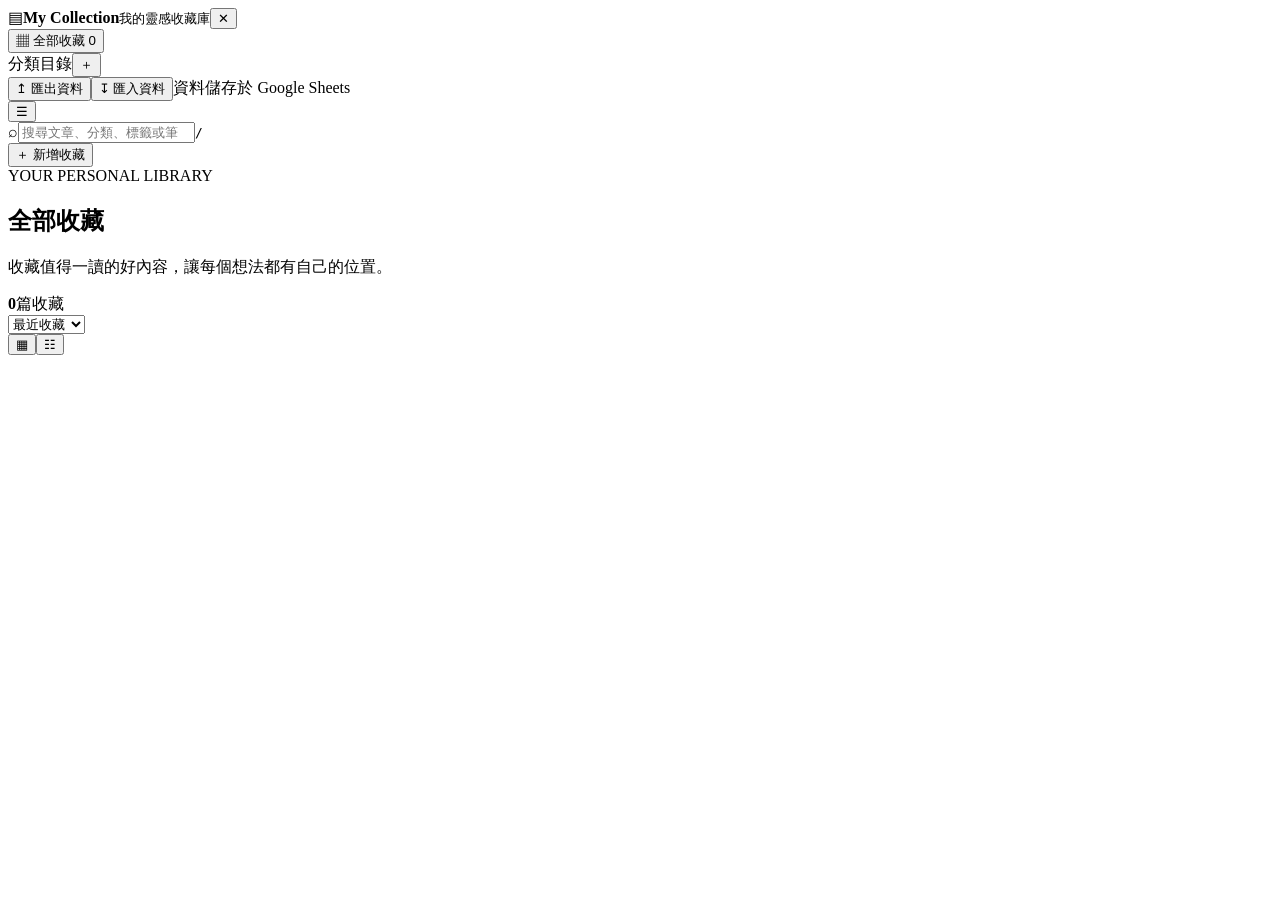
<file: Index.html>
<!doctype html>
<html lang="zh-Hant">
<head>
  <meta charset="utf-8">
  <meta name="viewport" content="width=device-width, initial-scale=1">
  <meta name="theme-color" content="#f8f8f5">
  <title>My Collection — 我的收藏庫</title>
  <?!= include("Styles"); ?>
</head>
<body>
  <div id="app" class="app-shell">
    <aside class="sidebar" id="sidebar">
      <header class="brand"><span class="brand-icon">▤</span><span><strong>My Collection</strong><small>我的靈感收藏庫</small></span><button id="closeSidebar" class="icon-btn mobile-only" title="關閉選單" aria-label="關閉選單">✕</button></header>
      <div class="sidebar-main">
        <button class="nav-all active" id="allArticles"><span>▦</span> 全部收藏 <span class="count" id="allCount">0</span></button>
        <div class="side-label"><span>分類目錄</span><button id="addRoot" class="small-icon-btn" title="新增主分類" aria-label="新增主分類">＋</button></div>
        <nav id="categoryTree" class="category-tree" aria-label="文章分類"></nav>
      </div>
      <footer class="sidebar-footer"><button id="exportData" class="footer-btn">↥ 匯出資料</button><button id="importData" class="footer-btn">↧ 匯入資料</button><input id="importFile" type="file" accept="application/json,.json" hidden><span class="footer-hint">資料儲存於 Google Sheets</span></footer>
    </aside>
    <div class="sidebar-backdrop" id="sidebarBackdrop"></div>
    <main class="main-content">
      <div class="topbar"><button id="menuSidebar" class="icon-btn mobile-only" title="開啟分類選單" aria-label="開啟分類選單">☰</button><div class="search-area"><span class="search-icon">⌕</span><input id="searchInput" type="search" placeholder="搜尋文章、分類、標籤或筆記..." autocomplete="off"><kbd>/</kbd></div><button id="newArticle" class="primary-btn">＋ <span>新增收藏</span></button></div>
      <div class="content-wrap">
        <section class="page-intro"><div class="eyebrow">YOUR PERSONAL LIBRARY</div><div class="intro-heading"><div><h1 id="pageTitle">全部收藏</h1><p id="pageSubtitle">收藏值得一讀的好內容，讓每個想法都有自己的位置。</p></div><div class="intro-count"><strong id="visibleCount">0</strong><span>篇收藏</span></div></div></section>
        <section class="toolbar"><div class="crumbs" id="breadcrumbs"></div><div class="toolbar-actions"><select id="sortSelect" aria-label="排序"><option value="newest">最近收藏</option><option value="oldest">最早收藏</option><option value="title">標題 A–Z</option></select><div class="view-switch" role="group" aria-label="顯示模式"><button id="gridView" class="active" aria-label="卡片檢視" title="卡片檢視">▦</button><button id="listView" aria-label="清單檢視" title="清單檢視">☷</button></div></div></section>
        <div id="articles" class="articles grid-view"></div>
        <div id="emptyState" class="empty-state" hidden><div class="empty-icon">◇</div><h2>還沒有找到文章</h2><p id="emptyDescription">換個關鍵字搜尋，或新增第一篇收藏吧。</p><button id="emptyAdd" class="secondary-btn">＋ 新增收藏</button></div>
      </div>
    </main>
  </div>

  <dialog id="articleDialog" class="modal"><form id="articleForm" method="dialog" novalidate><div class="modal-header"><div><span class="modal-eyebrow">COLLECTION</span><h2 id="articleDialogTitle">新增收藏</h2></div><button type="button" class="close-btn" data-close="articleDialog" aria-label="關閉">✕</button></div><div class="modal-body">
    <label for="articleUrl">文章網址 <span class="required">*</span></label><input id="articleUrl" type="url" placeholder="https://example.com/article" required><small class="field-help">請選擇分類；標題、摘要和封面若未填寫，GAS 將嘗試自動擷取。</small>
    <label for="articleTitle">文章標題</label><input id="articleTitle" placeholder="例如：值得收藏的 AI 工具整理">
    <label for="articleCategory">主要分類</label><select id="articleCategory"><option value="">請選擇分類</option></select>
    <label for="articleTags">標籤 <span class="muted">（用逗號分隔）</span></label><input id="articleTags" placeholder="AI 工具, 生產力, 網站資源">
    <label for="articleDescription">文章摘要</label><textarea id="articleDescription" rows="3" placeholder="這篇文章的重點是什麼？"></textarea>
    <label for="articleNotes">我的筆記</label><textarea id="articleNotes" rows="3" placeholder="收藏這篇文章的原因、自己的想法... "></textarea>
    <label for="articleImage">封面圖片網址 <span class="muted">（選填）</span></label><input id="articleImage" type="url" placeholder="https://example.com/image.jpg">
    <p id="articleFormError" class="error-text" hidden></p>
  </div><div class="modal-footer"><button type="button" class="secondary-btn" data-close="articleDialog">取消</button><button type="submit" class="primary-btn">儲存收藏</button></div></form></dialog>

  <dialog id="categoryDialog" class="modal small-modal"><form id="categoryForm" method="dialog" novalidate><div class="modal-header"><div><span class="modal-eyebrow">CATEGORIES</span><h2 id="categoryDialogTitle">新增分類</h2></div><button type="button" class="close-btn" data-close="categoryDialog" aria-label="關閉">✕</button></div><div class="modal-body"><label for="categoryName">分類名稱 <span class="required">*</span></label><input id="categoryName" maxlength="60" placeholder="例如：東京美食" required><label for="categoryParent">上層分類</label><select id="categoryParent"><option value="">無（主分類）</option></select><p class="field-help">選擇上層分類就能建立子分類；不限制分類層數。</p><p id="categoryFormError" class="error-text" hidden></p></div><div class="modal-footer"><button type="button" class="secondary-btn" data-close="categoryDialog">取消</button><button type="submit" class="primary-btn">儲存分類</button></div></form></dialog>

  <dialog id="detailDialog" class="modal detail-modal"><div class="modal-header"><div><span class="modal-eyebrow">SAVED ARTICLE</span><h2>收藏詳細資訊</h2></div><button type="button" class="close-btn" data-close="detailDialog" aria-label="關閉">✕</button></div><div id="detailContent" class="modal-body detail-body"></div><div class="modal-footer"><button id="deleteArticle" type="button" class="danger-text-btn">刪除</button><div class="footer-right"><button id="editArticle" type="button" class="secondary-btn">編輯</button><a id="openArticle" class="primary-btn link-btn" target="_blank" rel="noopener noreferrer">↗ 閱讀原文</a></div></div></dialog>

  <dialog id="confirmDialog" class="modal small-modal"><div class="modal-header"><div><span class="modal-eyebrow">CONFIRMATION</span><h2 id="confirmTitle">確認操作</h2></div><button type="button" class="close-btn" data-close="confirmDialog" aria-label="關閉">✕</button></div><div class="modal-body"><p id="confirmMessage"></p></div><div class="modal-footer"><button type="button" class="secondary-btn" data-close="confirmDialog">取消</button><button type="button" id="confirmAction" class="danger-btn">確認</button></div></dialog>
  <dialog id="loginDialog" class="modal small-modal"><form id="loginForm"><div class="modal-header"><div><span class="modal-eyebrow">PRIVATE LIBRARY</span><h2>連接我的收藏庫</h2></div></div><div class="modal-body"><p>輸入你在 GAS「指令碼屬性」設定的 API_TOKEN。金鑰只保存在這個分頁的 sessionStorage，不會寫入網站原始碼。</p><label for="apiToken">API_TOKEN</label><input id="apiToken" type="password" required autocomplete="off" placeholder="貼上你的私密金鑰"><p id="loginError" class="error-text" hidden></p></div><div class="modal-footer"><button class="primary-btn" type="submit">連接 Google Sheets</button></div></form></dialog><div id="toast" class="toast" role="status" aria-live="polite"></div>
  <?!= include("Script"); ?>
</body>
</html>
</file>
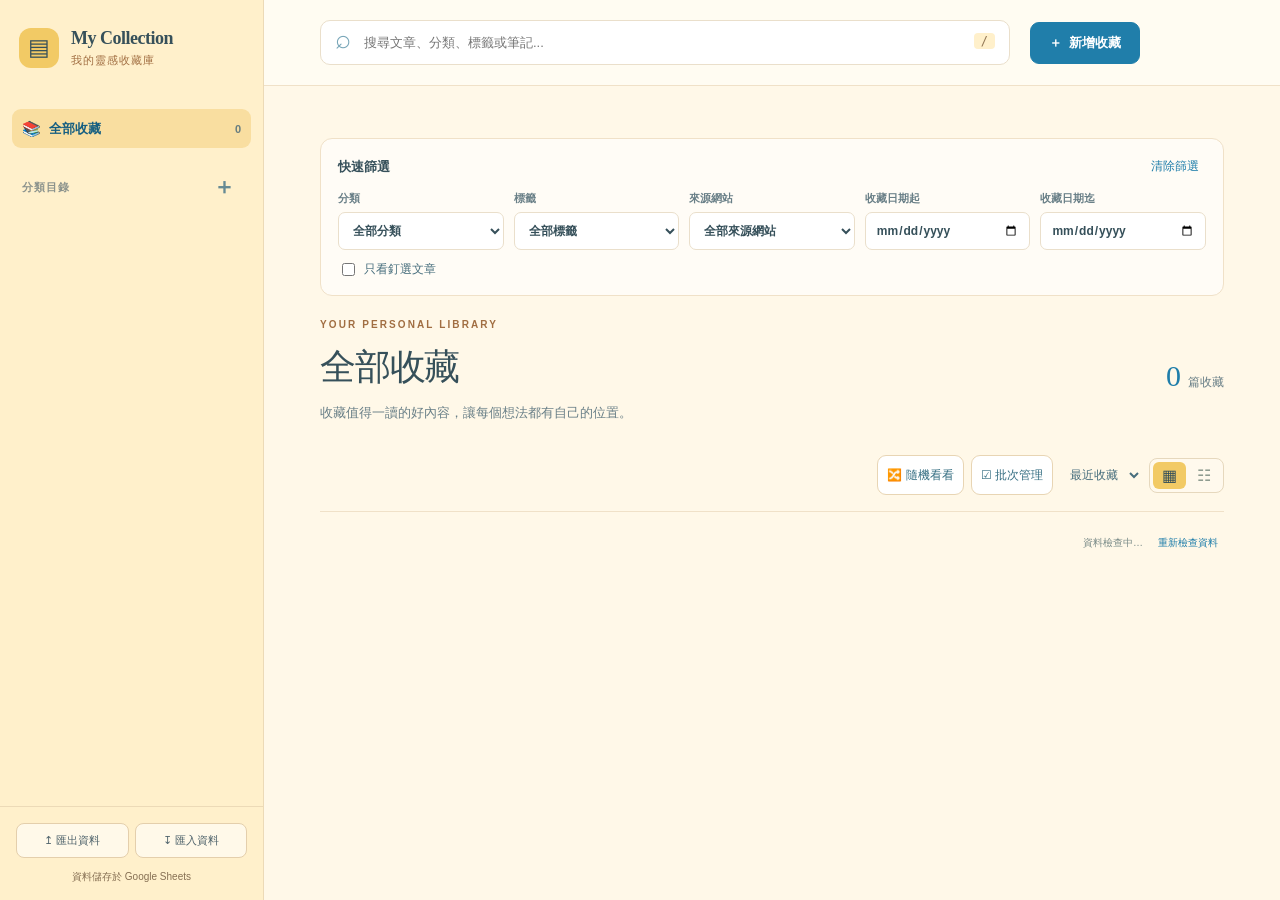
<file: index.html>
<!doctype html>
<html lang="zh-Hant">
<head>
  <meta charset="utf-8">
  <meta name="viewport" content="width=device-width, initial-scale=1">
  <meta name="theme-color" content="#FFF8E8">
  <title>My Collection — 我的收藏庫</title>
  <link rel="stylesheet" href="./style.css">
  <meta name="referrer" content="strict-origin-when-cross-origin">
</head>
<body>
  <div id="app" class="app-shell">
    <aside class="sidebar" id="sidebar">
      <header class="brand"><span class="brand-icon">▤</span><span><strong>My Collection</strong><small>我的靈感收藏庫</small></span><button id="closeSidebar" class="icon-btn mobile-only" title="關閉選單" aria-label="關閉選單">✕</button></header>
      <div class="sidebar-main">
        <button class="nav-all active" id="allArticles"><span class="nav-icon" aria-hidden="true">📚</span> 全部收藏 <span class="count" id="allCount">0</span></button>
        <div class="side-label"><span>分類目錄</span><button id="addRoot" class="small-icon-btn" title="新增主分類" aria-label="新增主分類">＋</button></div>
        <div class="favorite-categories" id="favoriteSection" hidden>
          <div class="side-label favorite-label">常用分類 <span class="favorite-hint">☆ 點星號加入</span></div>
          <div id="favoriteCategoryList"></div>
        </div>
        <nav id="categoryTree" class="category-tree" aria-label="文章分類"></nav>
      </div>
      <footer class="sidebar-footer"><button id="exportData" class="footer-btn">↥ 匯出資料</button><button id="importData" class="footer-btn">↧ 匯入資料</button><input id="importFile" type="file" accept="application/json,.json" hidden><span class="footer-hint">資料儲存於 Google Sheets</span></footer>
    </aside>
    <div class="sidebar-backdrop" id="sidebarBackdrop"></div>
    <main class="main-content">
      <div class="topbar"><button id="menuSidebar" class="icon-btn mobile-only" title="開啟分類選單" aria-label="開啟分類選單">☰</button><div class="search-area"><span class="search-icon">⌕</span><input id="searchInput" type="search" placeholder="搜尋文章、分類、標籤或筆記..." autocomplete="off"><kbd>/</kbd></div><button id="newArticle" class="primary-btn">＋ <span>新增收藏</span></button></div>
      <div class="content-wrap">
        <section class="filter-panel" aria-label="進階搜尋篩選">
          <div class="filter-heading"><strong>快速篩選</strong><button type="button" id="clearFilters" class="filter-clear">清除篩選</button></div>
          <div class="filter-grid">
            <label class="filter-field">分類
              <select id="filterCategory" aria-label="依分類篩選"><option value="">全部分類</option></select>
            </label>
            <label class="filter-field">標籤<select id="filterTag" aria-label="依標籤篩選"><option value="">全部標籤</option></select></label>
            <label class="filter-field">來源網站
              <select id="filterSource" aria-label="依來源網站篩選"><option value="">全部來源網站</option></select>
            </label>
            <label class="filter-field">收藏日期起
              <input type="date" id="filterDateStart" aria-label="收藏日期起">
            </label>
            <label class="filter-field">收藏日期迄
              <input type="date" id="filterDateEnd" aria-label="收藏日期迄">
            </label>
          </div>
          <label class="pinned-only"><input type="checkbox" id="filterPinned"> 只看釘選文章</label>
        </section>
        <section class="page-intro"><div class="eyebrow">YOUR PERSONAL LIBRARY</div><div class="intro-heading"><div><h1 id="pageTitle">全部收藏</h1><p id="pageSubtitle">收藏值得一讀的好內容，讓每個想法都有自己的位置。</p></div><div class="intro-count"><strong id="visibleCount">0</strong><span>篇收藏</span></div></div></section>
        <section class="toolbar"><div class="crumbs" id="breadcrumbs"></div><div class="toolbar-actions"><button type="button" class="secondary-btn compact-btn" id="randomExplore">🔀 隨機看看</button><button type="button" class="text-btn" id="exitExplore" hidden>結束探索</button><button type="button" class="secondary-btn compact-btn" id="batchToggle">☑ 批次管理</button><select id="sortSelect" aria-label="排序"><option value="newest">最近收藏</option><option value="oldest">最早收藏</option><option value="title">標題 A–Z</option><option value="updated">最近修改</option><option value="source">來源網站</option><option value="random">隨機排序</option></select><div class="view-switch" role="group" aria-label="顯示模式"><button id="gridView" class="active" aria-label="卡片檢視" title="卡片檢視">▦</button><button id="listView" aria-label="清單檢視" title="清單檢視">☷</button></div></div></section>
        <div id="batchToolbar" class="batch-toolbar" hidden>
          <span>已選 <strong id="selectedCount">0</strong> 篇</span>
          <button type="button" id="batchSelectAll">選取目前結果</button><button type="button" id="batchClear">清空</button>
          <select id="batchCategory" aria-label="批次移動的分類"><option value="">選擇目的分類</option></select>
          <button type="button" data-batch-action="move">移動分類</button>
          <button type="button" data-batch-action="addTags">新增標籤</button>
          <button type="button" data-batch-action="pin">全部釘選</button>
          <button type="button" data-batch-action="unpin">取消釘選</button>
          <button type="button" data-batch-action="delete" class="danger-outline">刪除選取</button>
        </div>
        <div class="health-panel"><span id="healthInfo">資料檢查中…</span><button type="button" id="repairData">重新檢查資料</button></div>
        <div id="articles" class="articles grid-view"></div>
        <div id="emptyState" class="empty-state" hidden><div class="empty-icon">◇</div><h2>還沒有找到文章</h2><p id="emptyDescription">換個關鍵字搜尋，或新增第一篇收藏吧。</p><button id="emptyAdd" class="secondary-btn">＋ 新增收藏</button></div>
      </div>
    </main>
  </div>

  <dialog id="articleDialog" class="modal"><form id="articleForm" method="dialog" novalidate><div class="modal-header"><div><span class="modal-eyebrow">COLLECTION</span><h2 id="articleDialogTitle">新增收藏</h2></div><button type="button" class="close-btn" data-close="articleDialog" aria-label="關閉">✕</button></div><div class="modal-body">
    <label for="articleUrl">文章網址 <span class="required">*</span></label><input id="articleUrl" type="url" placeholder="https://example.com/article" required><small class="field-help">請選擇分類；標題、摘要和封面若未填寫，GAS 將嘗試自動擷取。</small>
    <label for="articleTitle">文章標題</label><input id="articleTitle" placeholder="例如：值得收藏的 AI 工具整理">
    <label for="articleCategory">主要分類</label><select id="articleCategory"><option value="">請選擇分類</option></select>
    <label for="articleTags">標籤 <span class="muted">（用逗號分隔）</span></label><input id="articleTags" placeholder="AI 工具, 生產力, 網站資源">
    <label for="articleDescription">文章摘要</label><textarea id="articleDescription" rows="3" placeholder="這篇文章的重點是什麼？"></textarea>
    <label for="articleNotes">我的筆記</label><textarea id="articleNotes" rows="3" placeholder="收藏這篇文章的原因、自己的想法... "></textarea>
    <label for="articleImage">封面圖片網址 <span class="muted">（選填）</span></label><input id="articleImage" type="url" placeholder="https://example.com/image.jpg">
    <p id="articleFormError" class="error-text" hidden></p>
  </div><div class="modal-footer"><button type="button" class="danger-text-btn" id="deleteArticleFromDialog" hidden>刪除收藏</button><button type="button" class="secondary-btn" data-close="articleDialog">取消</button><button type="submit" class="primary-btn">儲存收藏</button></div></form></dialog>

  <dialog id="categoryDialog" class="modal small-modal"><form id="categoryForm" method="dialog" novalidate><div class="modal-header"><div><span class="modal-eyebrow">CATEGORIES</span><h2 id="categoryDialogTitle">新增分類</h2></div><button type="button" class="close-btn" data-close="categoryDialog" aria-label="關閉">✕</button></div><div class="modal-body"><label for="categoryName">分類名稱 <span class="required">*</span></label><input id="categoryName" maxlength="60" placeholder="例如：東京美食" required><label for="categoryParent">上層分類</label><select id="categoryParent"><option value="">無（主分類）</option></select><p class="field-help">選擇上層分類就能建立子分類；不限制分類層數。</p><p id="categoryFormError" class="error-text" hidden></p></div><div class="modal-footer"><button type="button" class="secondary-btn" data-close="categoryDialog">取消</button><button type="submit" class="primary-btn">儲存分類</button></div></form></dialog>


  <dialog id="confirmDialog" class="modal small-modal"><div class="modal-header"><div><span class="modal-eyebrow">CONFIRMATION</span><h2 id="confirmTitle">確認操作</h2></div><button type="button" class="close-btn" data-close="confirmDialog" aria-label="關閉">✕</button></div><div class="modal-body"><p id="confirmMessage"></p></div><div class="modal-footer"><button type="button" class="secondary-btn" data-close="confirmDialog">取消</button><button type="button" id="confirmAction" class="danger-btn">確認</button></div></dialog><div id="toast" class="toast" role="status" aria-live="polite"></div>
  <script src="./config.js"></script>
  <script src="./bridge-client.js"></script>
  <script src="./app.js"></script>
</body>
</html>
</file>
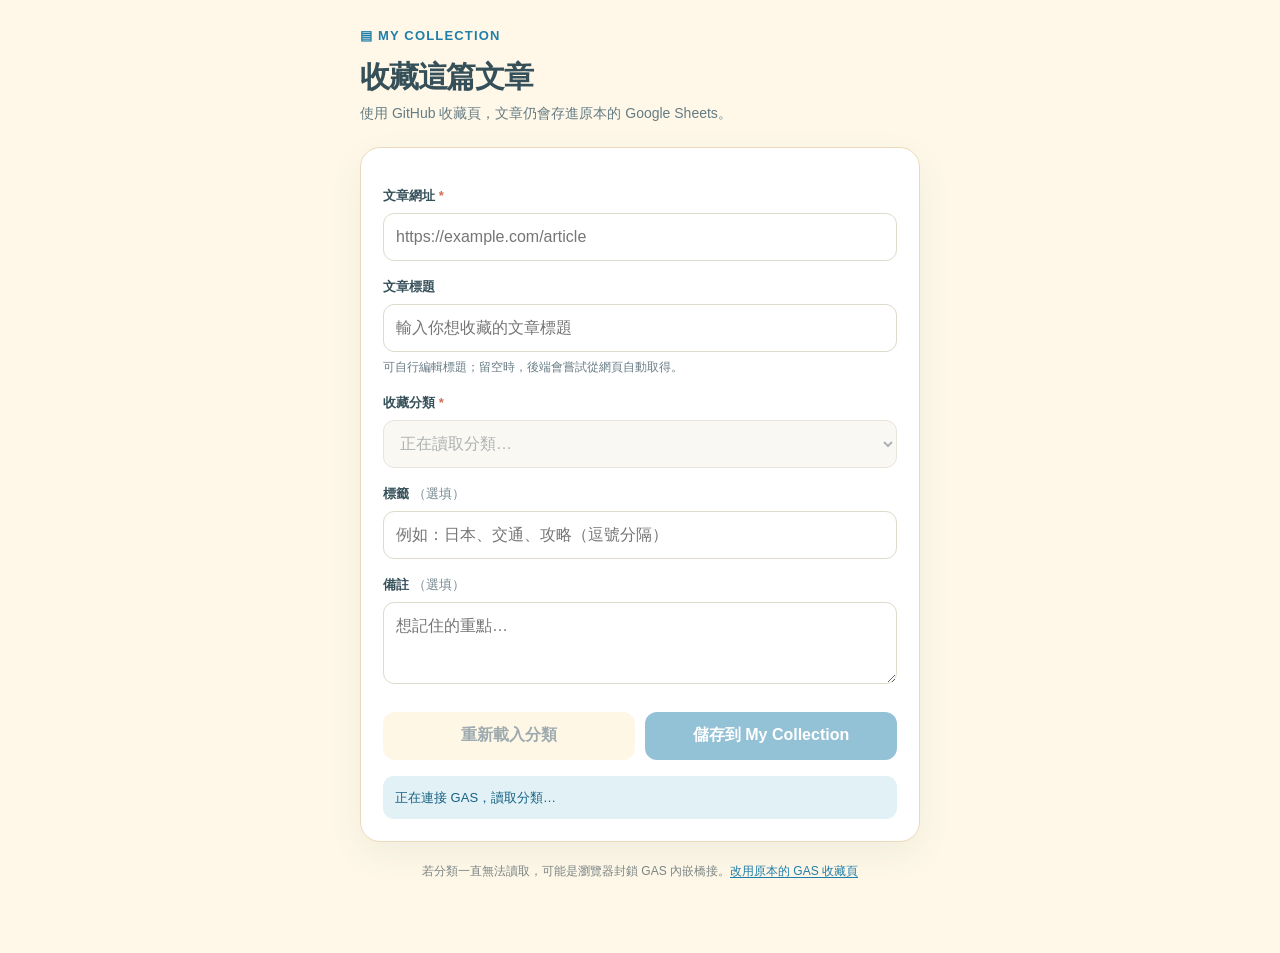
<file: capture.html>
<!doctype html>
<html lang="zh-Hant">
<head>
  <meta charset="utf-8">
  <meta name="viewport" content="width=device-width,initial-scale=1,viewport-fit=cover">
  <meta name="theme-color" content="#FFF8E8">
  <meta name="referrer" content="no-referrer">
  <title>加入 My Collection</title>
  <link rel="stylesheet" href="./capture.css">
</head>
<body>
<main class="capture-layout">
  <header class="capture-header">
    <a class="brand" href="./index.html" aria-label="回到 My Collection">▤ MY COLLECTION</a>
    <h1>收藏這篇文章</h1>
    <p>使用 GitHub 收藏頁，文章仍會存進原本的 Google Sheets。</p>
  </header>
  <section class="panel" id="capturePanel">
    <form id="captureForm" novalidate>
      <label for="articleUrl">文章網址 <span class="required">*</span></label>
      <input class="field" id="articleUrl" name="url" type="url" inputmode="url" autocomplete="url" placeholder="https://example.com/article" required maxlength="3000">
      <label for="articleTitle">文章標題</label>
      <input class="field" id="articleTitle" name="title" type="text" maxlength="300" placeholder="輸入你想收藏的文章標題" autocomplete="off">
      <p class="hint">可自行編輯標題；留空時，後端會嘗試從網頁自動取得。</p>
      <label for="category">收藏分類 <span class="required">*</span></label>
      <select class="field" id="category" required disabled><option value="">正在讀取分類…</option></select>
      <div id="path" class="crumb" hidden></div>
      <label for="tags">標籤 <span class="optional">（選填）</span></label>
      <input class="field" id="tags" type="text" maxlength="1000" placeholder="例如：日本、交通、攻略（逗號分隔）" autocomplete="off">
      <label for="notes">備註 <span class="optional">（選填）</span></label>
      <textarea class="field" id="notes" rows="3" maxlength="5000" placeholder="想記住的重點…"></textarea>
      <div class="actions">
        <button type="button" class="secondary" id="reloadBtn">重新載入分類</button>
        <button type="submit" class="primary" id="saveBtn" disabled>儲存到 My Collection</button>
      </div>
      <div class="status" id="status" role="status" aria-live="polite">正在連接 Google Sheets…</div>
    </form>
  </section>
  <section class="panel success-panel" id="successPanel" hidden>
    <div class="check" aria-hidden="true">✓</div>
    <h2 id="successTitle">收藏成功！</h2>
    <p id="savedTitle"></p>
    <div class="actions">
      <a class="primary button-link" href="./index.html">查看我的收藏</a>
      <button type="button" class="secondary" id="anotherBtn">再收藏一篇</button>
    </div>
  </section>
  <p class="footer-note">若分類一直無法讀取，可能是瀏覽器封鎖 GAS 內嵌橋接。<a id="gasFallback" target="_self" rel="noopener noreferrer">改用原本的 GAS 收藏頁</a></p>
</main>
<script src="./config.js"></script>
<script src="./bridge-client.js"></script>
<script src="./capture.js"></script>
</body>
</html>
</file>
<file: style.css>
:root{--paper:#f8f8f6;--white:#fff;--ink:#252826;--muted:#848984;--line:#e7e9e5;--soft:#f1f3ef;--accent:#335a49;--accent-dark:#234333;--shadow:0 14px 42px rgba(25,36,29,.12)}*{box-sizing:border-box}html,body{margin:0;min-height:100%;font-family:Inter,-apple-system,BlinkMacSystemFont,"Noto Sans TC","Microsoft JhengHei",sans-serif;color:var(--ink);background:var(--paper)}button,input,textarea,select{font:inherit}button{cursor:pointer}button:focus-visible,input:focus-visible,select:focus-visible,textarea:focus-visible,a:focus-visible{outline:3px solid #a0c6ad;outline-offset:2px}button:disabled{opacity:.45;cursor:default}.app-shell{display:flex;min-height:100vh}.sidebar{width:264px;flex:0 0 264px;background:#fcfcfa;border-right:1px solid var(--line);height:100vh;position:sticky;top:0;display:flex;flex-direction:column}.brand{min-height:95px;display:flex;align-items:center;padding:22px 19px;gap:12px}.brand-icon{display:grid;place-items:center;background:#e8efe9;color:var(--accent);width:40px;height:40px;border-radius:12px;font-size:23px}.brand strong{font-family:Georgia,serif;font-size:18px;letter-spacing:-.5px;display:block}.brand small{display:block;color:var(--muted);font-size:11px;margin-top:4px;letter-spacing:1px}.sidebar-main{overflow-y:auto;padding:14px 12px;flex:1}.nav-all,.cat-row{background:transparent;border:0;width:100%;text-align:left;color:#4c544f;display:flex;align-items:center;gap:8px;min-height:39px;border-radius:9px;padding:0 10px}.nav-all{font-size:13px;font-weight:600}.nav-all.active,.cat-row.selected{background:#eaf0e9;color:var(--accent);font-weight:700}.count{margin-left:auto;color:var(--muted);font-size:11px}.side-label{margin:27px 10px 11px;display:flex;align-items:center;justify-content:space-between;text-transform:uppercase;font-size:11px;color:#8c938d;font-weight:700;letter-spacing:1px}.small-icon-btn{border:0;background:transparent;color:#768379;font-size:22px;line-height:1;border-radius:7px}.small-icon-btn:hover{background:#e9eee8}.cat-row{padding:0 4px 0 6px;gap:3px;margin:2px 0;min-width:0;font-size:13px}.cat-indent{flex:0 0 auto}.cat-caret{border:0;background:transparent;color:#929b94;width:18px;height:25px;flex:none;display:grid;place-items:center}.cat-caret:hover,.cat-more:hover{color:var(--accent)}.cat-name{flex:1;overflow:hidden;text-overflow:ellipsis;white-space:nowrap;padding:8px 0;cursor:pointer}.cat-more{background:transparent;border:0;color:#89938a;width:24px;flex:0 0 24px;opacity:0}.cat-row:hover .cat-more,.cat-row:focus-within .cat-more{opacity:1}.cat-row.drag-over{box-shadow:inset 0 0 0 2px #86ac92;background:#ebf3eb}.cat-row.dragging{opacity:.4}.sidebar-footer{border-top:1px solid var(--line);padding:16px;display:flex;flex-wrap:wrap;gap:6px}.footer-btn{border:1px solid var(--line);background:white;border-radius:8px;padding:9px;font-size:11px;flex:1;color:#626b64}.footer-hint{font-size:10px;color:#98a098;text-align:center;width:100%;margin-top:6px}.main-content{flex:1;min-width:0}.topbar{height:86px;display:flex;align-items:center;gap:20px;padding:0 56px;border-bottom:1px solid var(--line);background:#fafbf8}.search-area{position:relative;flex:1;max-width:690px}.search-area input{background:white;border:1px solid #e6eae5;border-radius:10px;height:45px;width:100%;padding:0 53px 0 43px;outline:0;font-size:13px}.search-area input:focus{border-color:#9aba9f}.search-icon{font-size:27px;position:absolute;left:15px;top:4px;color:#91a094}.search-area kbd{position:absolute;right:15px;top:13px;background:#f5f6f3;color:#9ba19a;padding:1px 7px;border-radius:4px;font-size:12px}.primary-btn{display:inline-flex;justify-content:center;align-items:center;gap:7px;background:var(--accent);border:1px solid var(--accent);color:white;border-radius:9px;min-height:42px;padding:0 18px;font-size:13px;font-weight:600;text-decoration:none;white-space:nowrap}.primary-btn:hover{background:var(--accent-dark)}.secondary-btn{background:white;border:1px solid #dde3dd;border-radius:9px;min-height:40px;padding:0 15px;color:#4d5a51;font-size:13px}.secondary-btn:hover{background:#f3f6f1}.content-wrap{max-width:1370px;padding:52px 56px 100px;margin:auto}.eyebrow,.modal-eyebrow{font-size:10px;font-weight:700;letter-spacing:2.1px;color:#91a095}.intro-heading{display:flex;align-items:center;justify-content:space-between;gap:20px}.intro-heading h1{font-family:Georgia,"Noto Serif TC",serif;font-size:36px;letter-spacing:-1.2px;margin:13px 0 12px;font-weight:500}.intro-heading p{color:#939b92;font-size:13px;margin:0}.intro-count{display:flex;align-items:baseline;gap:7px;color:#91a094}.intro-count strong{font-size:30px;font-weight:500;font-family:Georgia,serif;color:#5b7463}.intro-count span{font-size:12px}.toolbar{border-bottom:1px solid var(--line);padding:33px 0 16px;margin-bottom:23px;display:flex;justify-content:space-between;align-items:center;gap:14px}.crumbs{font-size:12px;color:#8a948a;display:flex;flex-wrap:wrap;gap:7px}.crumbs strong{color:#344c3d}.toolbar-actions{display:flex;align-items:center;gap:13px}.toolbar select{background:transparent;border:0;color:#647169;font-size:12px;padding:6px}.view-switch{display:flex;border:1px solid #e1e7e0;border-radius:8px;padding:3px;gap:2px}.view-switch button{border:0;background:transparent;color:#8f9c90;padding:4px 9px;border-radius:6px}.view-switch button.active{color:var(--accent);background:#e5ede5}.articles.grid-view{display:grid;grid-template-columns:repeat(3,minmax(0,1fr));gap:18px}.article-card{border:1px solid #e8ebe6;background:white;border-radius:14px;overflow:hidden;min-width:0;display:flex;flex-direction:column;transition:transform .15s,box-shadow .15s;cursor:pointer}.article-card:hover{transform:translateY(-2px);box-shadow:0 11px 30px rgba(42,57,44,.07)}.card-art{height:148px;display:flex;align-items:center;justify-content:center;background:var(--art-bg,#e9efea);font-size:50px;color:#587063;overflow:hidden}.card-art img{width:100%;height:100%;object-fit:cover}.card-body{padding:20px 20px 19px;display:flex;flex-direction:column;flex:1}.card-category{font-size:10px;color:#87968a;letter-spacing:.3px;white-space:nowrap;overflow:hidden;text-overflow:ellipsis}.card-title{font-size:15px;font-weight:650;line-height:1.65;margin:11px 0 7px;display:-webkit-box;-webkit-line-clamp:2;-webkit-box-orient:vertical;overflow:hidden}.card-description{color:#89918a;font-size:12px;line-height:1.8;margin:0;flex:1;display:-webkit-box;-webkit-line-clamp:2;-webkit-box-orient:vertical;overflow:hidden;min-height:42px}.card-tags{display:flex;gap:6px;flex-wrap:wrap;margin-top:16px}.tag{color:#77877b;background:#f0f3ef;border-radius:6px;padding:5px 8px;font-size:10px}.card-bottom{display:flex;justify-content:space-between;border-top:1px solid #f0f1ee;color:#a2a9a1;margin-top:17px;padding-top:13px;font-size:11px;gap:8px}.card-bottom span:first-child{overflow:hidden;text-overflow:ellipsis;white-space:nowrap}.articles.list-view{display:flex;flex-direction:column;gap:9px}.list-view .article-card{display:grid;grid-template-columns:110px 1fr}.list-view .card-art{height:100%;min-height:122px;font-size:35px}.list-view .card-body{padding:14px 20px}.list-view .card-title{margin:5px 0;font-size:14px}.list-view .card-description{min-height:0;-webkit-line-clamp:1}.list-view .card-tags{margin-top:8px}.list-view .card-bottom{margin-top:9px;padding-top:7px}.empty-state{text-align:center;padding:90px 15px;color:#879287}.empty-state[hidden]{display:none}.empty-icon{font-size:48px;color:#a6baaa}.empty-state h2{font-family:Georgia,serif;color:#374a3a;font-size:22px;font-weight:500}.empty-state p{font-size:13px}.empty-state button{margin-top:17px}.modal{width:min(540px,calc(100% - 28px));max-height:min(90vh,960px);padding:0;border:1px solid #e0e7df;border-radius:17px;box-shadow:var(--shadow);background:#fff;color:var(--ink)}.modal::backdrop{background:rgba(22,29,24,.42)}.modal form{margin:0}.modal-header{display:flex;align-items:start;justify-content:space-between;padding:25px 28px 17px;border-bottom:1px solid #eef0ed}.modal-header h2{font-size:22px;font-weight:600;margin:7px 0 0}.close-btn,.icon-btn{background:transparent;border:0;color:#90988e;font-size:18px;border-radius:6px;padding:4px}.modal-body{padding:20px 28px 24px;display:flex;flex-direction:column;gap:8px;overflow-y:auto;max-height:calc(90vh - 180px)}.modal-body label{font-size:12px;font-weight:650;margin-top:10px}.modal-body input,.modal-body select,.modal-body textarea{border:1px solid #dfe5de;background:#fff;border-radius:8px;width:100%;padding:11px 12px;font-size:13px;color:var(--ink);outline:0}.modal-body input:focus,.modal-body select:focus,.modal-body textarea:focus{border-color:#82aa89}.modal-body textarea{resize:vertical;line-height:1.65}.field-help{font-size:11px;color:#939b93;line-height:1.6}.muted{color:#9da49d;font-weight:400}.required{color:#b4695b}.error-text{font-size:12px;color:#bb5d4c}.modal-footer{padding:17px 28px 24px;display:flex;justify-content:flex-end;align-items:center;gap:9px}.small-modal{width:min(450px,calc(100% - 28px))}.detail-modal{width:min(620px,calc(100% - 28px))}.detail-body{gap:15px}.detail-title{font-size:25px;font-weight:650;line-height:1.45;margin:0}.detail-meta{color:#879287;font-size:12px}.detail-art{height:180px;border-radius:11px;display:grid;place-items:center;font-size:65px;overflow:hidden;background:#e6ede5}.detail-art img{width:100%;height:100%;object-fit:cover}.detail-section h3{font-size:12px;text-transform:uppercase;letter-spacing:.8px;color:#839187;margin:0 0 7px}.detail-section p{font-size:13px;line-height:1.8;white-space:pre-wrap;margin:0;color:#4d5a50}.detail-tags{display:flex;gap:7px;flex-wrap:wrap}.danger-text-btn{border:0;background:transparent;color:#b66355;margin-right:auto;font-size:12px}.danger-btn{background:#b65e50;border:0;color:white;border-radius:8px;padding:11px 18px}.footer-right{display:flex;gap:8px}.toast{position:fixed;bottom:27px;left:50%;transform:translate(-50%,25px);opacity:0;pointer-events:none;background:#263b2e;color:white;padding:12px 20px;border-radius:10px;font-size:12px;box-shadow:var(--shadow);transition:opacity .2s,transform .2s;z-index:100}.toast.show{opacity:1;transform:translate(-50%,0)}.mobile-only{display:none}.sidebar-backdrop{display:none}@media(max-width:1200px){.content-wrap{padding:43px 34px 90px}.topbar{padding:0 34px}.articles.grid-view{grid-template-columns:repeat(2,minmax(0,1fr))}}@media(max-width:800px){.sidebar{position:fixed;z-index:30;transform:translateX(-102%);transition:transform .2s;box-shadow:var(--shadow)}.sidebar.open{transform:translateX(0)}.sidebar-backdrop.open{display:block;position:fixed;inset:0;background:rgba(0,0,0,.2);z-index:20}.mobile-only{display:block}.brand .mobile-only{margin-left:auto}.topbar{height:72px;padding:0 20px;gap:12px}.content-wrap{padding:34px 20px 80px}.intro-heading h1{font-size:31px}.articles.grid-view{grid-template-columns:repeat(2,minmax(0,1fr))}}@media(max-width:560px){.topbar .primary-btn{padding:0 12px}.topbar .primary-btn span{display:none}.search-area kbd{display:none}.search-area input{padding-right:15px}.intro-heading{align-items:start}.intro-heading h1{font-size:27px}.intro-count strong{font-size:25px}.toolbar{align-items:flex-start;flex-direction:column}.toolbar-actions{width:100%;justify-content:space-between}.articles.grid-view{grid-template-columns:1fr}.card-art{height:180px}.modal-header{padding:22px 20px 16px}.modal-body{padding:18px 20px}.modal-footer{padding:15px 20px 22px}.detail-art{height:150px}}@media(prefers-reduced-motion:reduce){*{transition:none!important}}
.category-popmenu button:focus-visible{outline:2px solid #a0c6ad}


/* Amalfi Summer | Mediterranean palette. Visual changes only. */
:root{--paper:#FFF8E8;--white:#FFFFFF;--ink:#36505A;--muted:#677D80;--line:#F0E1C8;--soft:#FFF0CB;--accent:#207EAA;--accent-dark:#176184;--shadow:0 14px 42px rgba(54,80,90,.12)}
body{background:var(--paper);color:var(--ink)}
.sidebar{background:#FFF0CB;border-right-color:#ECDAB7}
.brand-icon{background:#F2CA65;color:#36505A}
.brand strong,.intro-heading h1,.detail-title{color:#36505A}
.brand small,.eyebrow,.modal-eyebrow{color:#A16E42}
.nav-all,.cat-row{color:#526975}
.nav-all.active,.cat-row.selected{background:#F9DEA0;color:#155E81}
.nav-all:hover,.cat-row:hover{background:#FFE7AE}
.small-icon-btn,.cat-caret,.cat-more{color:#668A94}
.small-icon-btn:hover{background:#FFE5A6}
.cat-row.drag-over{background:#E5F3F3;box-shadow:inset 0 0 0 2px #207EAA}
.sidebar-footer{border-top-color:#ECDAB7}
.footer-btn{background:#FFF9E9;border-color:#E4CFAC;color:#51656D}
.footer-btn:hover{background:#FCE7B8}
.footer-hint{color:#866F53}
.topbar{background:#FFFCF2;border-bottom-color:#F0E1C8}
.search-area input{border-color:#EADFCB;background:#FFF; color:#36505A}
.search-area input:focus,.modal-body input:focus,.modal-body select:focus,.modal-body textarea:focus{border-color:#207EAA;box-shadow:0 0 0 3px #DDEDF2}
.search-icon{color:#78A6B8}
.search-area kbd{background:#FFF0CB;color:#927755}
.primary-btn{background:#207EAA;border-color:#207EAA;color:#FFFFFF}
.primary-btn:hover{background:#176184}
.secondary-btn{background:#FFFFFF;border-color:#E8D5B4;color:#356E82}
.secondary-btn:hover{background:#FFF0CB}
.intro-heading p,.intro-count,.crumbs{color:#697F87}
.intro-count strong{color:#207EAA}
.crumbs strong{color:#176184}
.toolbar select{color:#476E7D}
.view-switch{border-color:#E6D8BD;background:#FFF9ED}
.view-switch button.active{background:#F2CA65;color:#36505A}
.article-card{border-color:#EEE0C8;background:#FFFFFF}
.article-card:hover{box-shadow:0 12px 30px rgba(32,126,170,.13);border-color:#D5E6ED}
.card-art{background:var(--art-bg,#E8F1EB);color:#207EAA}
.card-category{color:#207EAA}
.card-description,.detail-meta{color:#73888E}
.card-bottom{border-color:#F2E9D9;color:#82949A}
.tag{background:#FFF0CB;color:#765B28}
.empty-icon{color:#E99176}.empty-state h2{color:#36505A}
.modal{border-color:#EFDFC5}
.modal::backdrop{background:rgba(36,62,76,.44)}
.modal-header{border-color:#F1E5D0}
.modal-body input,.modal-body select,.modal-body textarea{border-color:#E8DCC8}
.field-help,.muted{color:#7E8D90}
.required,.error-text{color:#B65D49}
.detail-art{background:#DDEEF2}
.detail-section h3{color:#207EAA}
.detail-section p{color:#4E6670}
.danger-btn{background:#BA654E}
.toast{background:#36505A}
button:focus-visible,input:focus-visible,select:focus-visible,textarea:focus-visible,a:focus-visible{outline-color:#F2CA65}

/* Compact text-only article cards: no preview images or detail screen. */
.articles.grid-view{grid-template-columns:repeat(3,minmax(0,1fr));gap:13px}
.article-card{position:relative;display:block;min-height:91px;border-radius:9px;overflow:hidden;background:#fff;box-shadow:none;transition:border-color .15s,box-shadow .15s}
.article-card:hover{transform:none;box-shadow:0 3px 14px rgba(32,126,170,.09)}
.card-link{display:block;min-height:90px;padding:16px 36px 15px 18px;text-decoration:none;color:inherit}
.card-link:focus-visible{outline:3px solid #207EAA;outline-offset:-3px}
.card-category{font-size:10px;letter-spacing:0;line-height:1.6;color:#207EAA;white-space:nowrap;overflow:hidden;text-overflow:ellipsis}
.card-title{font-size:14px;font-weight:650;line-height:1.5;margin:9px 0 0;display:-webkit-box;-webkit-line-clamp:2;-webkit-box-orient:vertical;overflow:hidden;color:#36505A}
.card-more{position:absolute;right:6px;top:8px;border:0;background:transparent;color:#728D94;border-radius:6px;padding:2px 7px;font-size:19px;line-height:1.2;opacity:0;transition:opacity .15s}
.article-card:hover .card-more,.article-card:focus-within .card-more{opacity:1}
.card-more:hover,.card-more:focus-visible{background:#FFF0CB;color:#176184}
.articles.list-view{gap:9px}
.list-view .article-card{display:block;min-height:70px}
.list-view .card-link{min-height:70px;padding:12px 36px 12px 18px}
.list-view .card-title{margin:5px 0 0;font-size:14px}
@media(max-width:1200px){.articles.grid-view{grid-template-columns:repeat(2,minmax(0,1fr))}}
@media(max-width:560px){.articles.grid-view{grid-template-columns:1fr}.card-link{min-height:86px;padding:14px 36px 13px 15px}}
@media(hover:none){.card-more{opacity:1}}


/* Category icons update */
.nav-all{display:flex;align-items:center;gap:8px}
.nav-all .nav-icon{font-size:15px;line-height:1}
.cat-row{display:flex;align-items:center;gap:8px}
.cat-caret{width:16px;min-width:16px;text-align:center;background:transparent;border:0;padding:0;cursor:pointer}
.cat-caret.is-empty{cursor:default;opacity:.25}
.cat-icon{width:20px;min-width:20px;display:inline-flex;align-items:center;justify-content:center;font-size:15px;line-height:1;cursor:pointer}
.cat-name{flex:1;min-width:0}
.card-meta{display:flex;align-items:center;gap:7px;min-width:0}
.card-cat-icon{width:20px;height:20px;min-width:20px;display:inline-flex;align-items:center;justify-content:center;border-radius:999px;background:#FFF3D5;border:1px solid #F0D89E;font-size:12px;line-height:1;box-shadow:inset 0 1px 0 rgba(255,255,255,.5)}
.card-category{white-space:nowrap;overflow:hidden;text-overflow:ellipsis;min-width:0}


/* Phase 1: compact filters, category totals and quick-access favorites */
.filter-panel{background:#FFFCF6;border:1px solid #F0E1C8;border-radius:12px;padding:15px 17px;margin:0 0 23px}
.filter-heading{display:flex;align-items:center;justify-content:space-between;gap:12px;color:#36505A;font-size:13px;margin-bottom:12px}
.filter-clear{border:0;background:transparent;color:#207EAA;font-size:12px;padding:4px 7px;border-radius:6px}
.filter-clear:hover{background:#FFF0CB}
.filter-grid{display:grid;grid-template-columns:minmax(160px,1.3fr) minmax(160px,1.3fr) minmax(125px,1fr) minmax(125px,1fr);gap:10px}
.filter-field{display:flex;flex-direction:column;gap:6px;font-size:11px;color:#697F87;font-weight:600;min-width:0}
.filter-field select,.filter-field input{width:100%;height:38px;min-width:0;background:#FFF;border:1px solid #EADFCB;border-radius:7px;padding:0 10px;color:#36505A;font-size:12px}
.filter-field select:focus,.filter-field input:focus{border-color:#207EAA;outline:2px solid #DDEDF2}
.cat-count{color:#8A7960;font-size:10px;margin-left:auto;min-width:13px;text-align:right;flex:none;font-variant-numeric:tabular-nums}
.cat-row{gap:4px;min-width:0}
.cat-row .cat-icon{min-width:19px;width:19px}
.cat-row .cat-name{min-width:0}
.cat-star{flex:none;border:0;background:transparent;color:#BDA678;font-size:14px;padding:5px 2px;opacity:0}
.cat-star.on{color:#D18D35;opacity:1}
.cat-row:hover .cat-star,.cat-row:focus-within .cat-star{opacity:1}
.favorite-label{margin-top:19px;margin-bottom:5px}
.favorite-hint{font-size:10px;font-weight:400;letter-spacing:0;text-transform:none;color:#987B54}
.favorite-categories{border-bottom:1px solid #EAD7AC;padding-bottom:12px;margin-bottom:12px}
.fav-row{display:flex;align-items:center;border-radius:8px;gap:3px;padding:0 5px}
.fav-row.active,.fav-row:hover{background:#F9DEA0}
.fav-link{display:flex;align-items:center;gap:7px;min-width:0;flex:1;border:0;background:transparent;text-align:left;font-size:12px;color:#36505A;min-height:35px;padding:4px}
.fav-name{flex:1;overflow:hidden;white-space:nowrap;text-overflow:ellipsis}
.fav-remove{border:0;background:transparent;color:#CB9142;font-size:14px;padding:5px}
@media(max-width:1120px){.filter-grid{grid-template-columns:repeat(2,minmax(0,1fr))}}
@media(max-width:560px){.filter-panel{padding:12px}.filter-grid{grid-template-columns:repeat(2,minmax(0,1fr));gap:8px}.filter-field select,.filter-field input{font-size:11px}.cat-star{opacity:1}}
@media(hover:none){.cat-star{opacity:1}}


/* Final phase: exploration, pins, labels, batch toolbar */
.filter-grid{grid-template-columns:repeat(5,minmax(115px,1fr))}
.pinned-only{display:inline-flex;align-items:center;gap:6px;margin-top:10px;font-size:12px;color:#476E7D;cursor:pointer}
.toolbar-actions{display:flex;align-items:center;gap:7px;flex-wrap:wrap}
.compact-btn{font-size:12px;padding:7px 9px;white-space:nowrap}
.text-btn{background:none;border:0;color:#207EAA;cursor:pointer;font-size:12px}
.batch-toolbar{display:flex;flex-wrap:wrap;align-items:center;gap:7px;padding:12px;margin-bottom:10px;background:#FFF0CB;border:1px solid #EBD6A8;border-radius:10px;font-size:12px;color:#36505A}
.batch-toolbar button,.batch-toolbar select{border:1px solid #E3CDA9;border-radius:6px;background:#FFFDF9;padding:7px 9px;color:#36505A;font-size:12px;min-height:33px}
.batch-toolbar select{min-width:155px;max-width:240px}
.batch-toolbar button:disabled{opacity:.42;cursor:not-allowed}
.batch-toolbar .danger-outline{border-color:#C56F4B;color:#B65D49}
.health-panel{display:flex;align-items:center;justify-content:flex-end;gap:9px;margin:0 0 9px;font-size:10px;color:#7A8B88}
.health-panel button{border:0;background:transparent;color:#207EAA;font-size:10px;cursor:pointer}
.article-card.is-pinned{border-color:#F2CA65}
.article-card.is-selected{background:#FFF8E8;border-color:#207EAA;box-shadow:inset 0 0 0 1px #207EAA}
.card-pin{position:absolute;top:9px;right:30px;border:0;background:transparent;border-radius:6px;color:#B1A089;font-size:15px;cursor:pointer;opacity:0;line-height:1.1;padding:3px}
.article-card.is-pinned .card-pin,.article-card:hover .card-pin,.article-card:focus-within .card-pin{opacity:1}
.card-pin:hover,.card-pin:focus-visible{background:#FFF0CB}
.batch-check{position:absolute;bottom:5px;right:12px;display:flex;align-items:center;gap:4px;font-size:10px;color:#476E7D;background:#FFFCF6;padding:2px 4px;border-radius:5px;cursor:pointer}
.batch-check[hidden]{display:none!important}
[hidden]{display:none!important}
@media(max-width:1250px){.filter-grid{grid-template-columns:repeat(3,minmax(0,1fr))}}
@media(max-width:800px){.filter-grid{grid-template-columns:repeat(2,minmax(0,1fr))}.toolbar-actions{gap:5px}}
@media(hover:none){.card-pin{opacity:1}}
/* Edit dialog: keep delete on the left, saving on the right. */
#deleteArticleFromDialog{margin-right:auto;color:#B65D49;border:1px solid #EDCFC5;background:#FFF5F1;border-radius:8px;padding:10px 12px;font-size:12px;font-weight:650;white-space:nowrap}
#deleteArticleFromDialog:hover{background:#FBE6DC}
#deleteArticleFromDialog[hidden]{display:none!important}
@media(max-width:560px){.modal-footer{gap:6px;flex-wrap:wrap}#deleteArticleFromDialog{padding:10px}}
</file>
<file: capture.css>
:root{color-scheme:light;font-family:-apple-system,BlinkMacSystemFont,"Noto Sans TC","Microsoft JhengHei",sans-serif;background:#FFF8E8;color:#36505A}*{box-sizing:border-box}body{margin:0;min-height:100vh;padding:26px 16px 52px}.capture-layout{max-width:560px;margin:0 auto}.brand{color:#207EAA;letter-spacing:.09em;font-size:13px;font-weight:750;text-decoration:none}.capture-header h1{font-size:30px;letter-spacing:-.04em;line-height:1.3;margin:13px 0 6px}.capture-header p{color:#647C85;font-size:14px;line-height:1.6;margin:0 0 23px}.panel{padding:22px;border:1px solid #ECD9BB;border-radius:20px;background:#fff;box-shadow:0 12px 35px rgba(54,80,90,.07)}label{display:block;font-size:13px;font-weight:700;margin:17px 0 8px}.required{color:#D16C51}.optional{font-weight:400;color:#788A91}.field{width:100%;background:#fff;border:1px solid #DEDACC;border-radius:11px;padding:13px 12px;font:inherit;font-size:16px;outline:none;min-height:48px;color:#36505A}.field:focus{border-color:#207EAA;box-shadow:0 0 0 3px #DDEDF2}.field:disabled{background:#F8F6EF;color:#8D9293}.hint{font-size:12px;color:#697D86;line-height:1.55;margin:6px 0 0}.crumb{padding:10px 12px;border-radius:10px;background:#FFF0CB;color:#6E603E;font-size:13px;margin-top:10px}.actions{display:flex;flex-direction:column;gap:10px;margin-top:24px}button,.button-link{font:inherit;font-weight:700;min-height:48px;border:0;border-radius:12px;cursor:pointer;padding:13px 16px;text-align:center;text-decoration:none;display:block}.primary{background:#207EAA;color:#fff}.secondary{background:#FFF0CB;color:#36505A}.primary:disabled,.secondary:disabled{opacity:.48;cursor:not-allowed}.status{border-radius:11px;padding:12px;background:#E1F1F5;color:#176184;font-size:13px;line-height:1.5;margin-top:16px;overflow-wrap:anywhere}.status.error{background:#FFF0EA;color:#A14D37}.status[hidden],.success-panel[hidden],.crumb[hidden]{display:none}.footer-note{margin:19px 6px;color:#7C8586;font-size:12px;line-height:1.7;text-align:center}.footer-note a{color:#207EAA;text-underline-offset:2px}.check{font-size:38px;color:#386F66;text-align:center}.success-panel{text-align:center}.success-panel h2{font-size:22px}.success-panel p{overflow-wrap:anywhere;line-height:1.5}.success-panel .actions{text-align:center}@media(min-width:510px){.actions{flex-direction:row}.actions>*{flex:1}}
</file>
